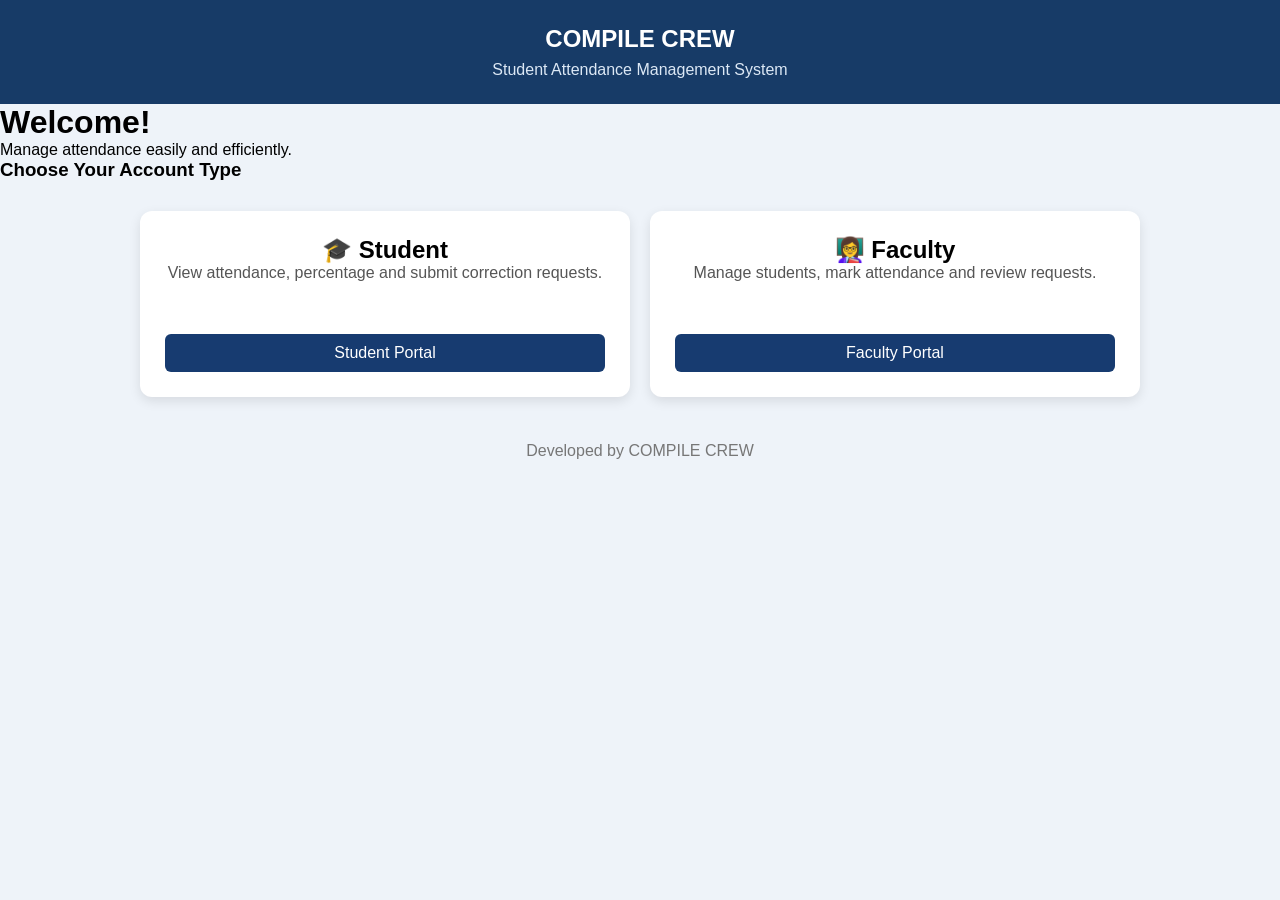
<file: attendance/frontend/index.html>
<!DOCTYPE html>
<html lang="en">
<head>
    <meta charset="UTF-8">
    <meta name="viewport" content="width=device-width, initial-scale=1.0">
    <title>Compile Crew | Attendance System</title>
    <link rel="stylesheet" href="style.css">
</head>
<body>

    <header>
        <h2>COMPILE CREW</h2>
        <p>Student Attendance Management System</p>
    </header>

    <main class="welcome">
        <h1>Welcome!</h1>
        <p>Manage attendance easily and efficiently.</p>

        <h3>Choose Your Account Type</h3>

        <section class="dashboard">
            <div class="card">
                <h2>🎓 Student</h2>
                <p>View attendance, percentage and submit correction requests.</p>
                <button onclick="location.href='student-login.html'">
                    Student Portal
                </button>
            </div>

            <div class="card">
                <h2>👩‍🏫 Faculty</h2>
                <p>Manage students, mark attendance and review requests.</p>
                <button onclick="location.href='faculty-login.html'">
                    Faculty Portal
                </button>
            </div>
        </section>
    </main>

    <footer>
        <p>Developed by COMPILE CREW</p>
    </footer>

</body>
</html>
</file>
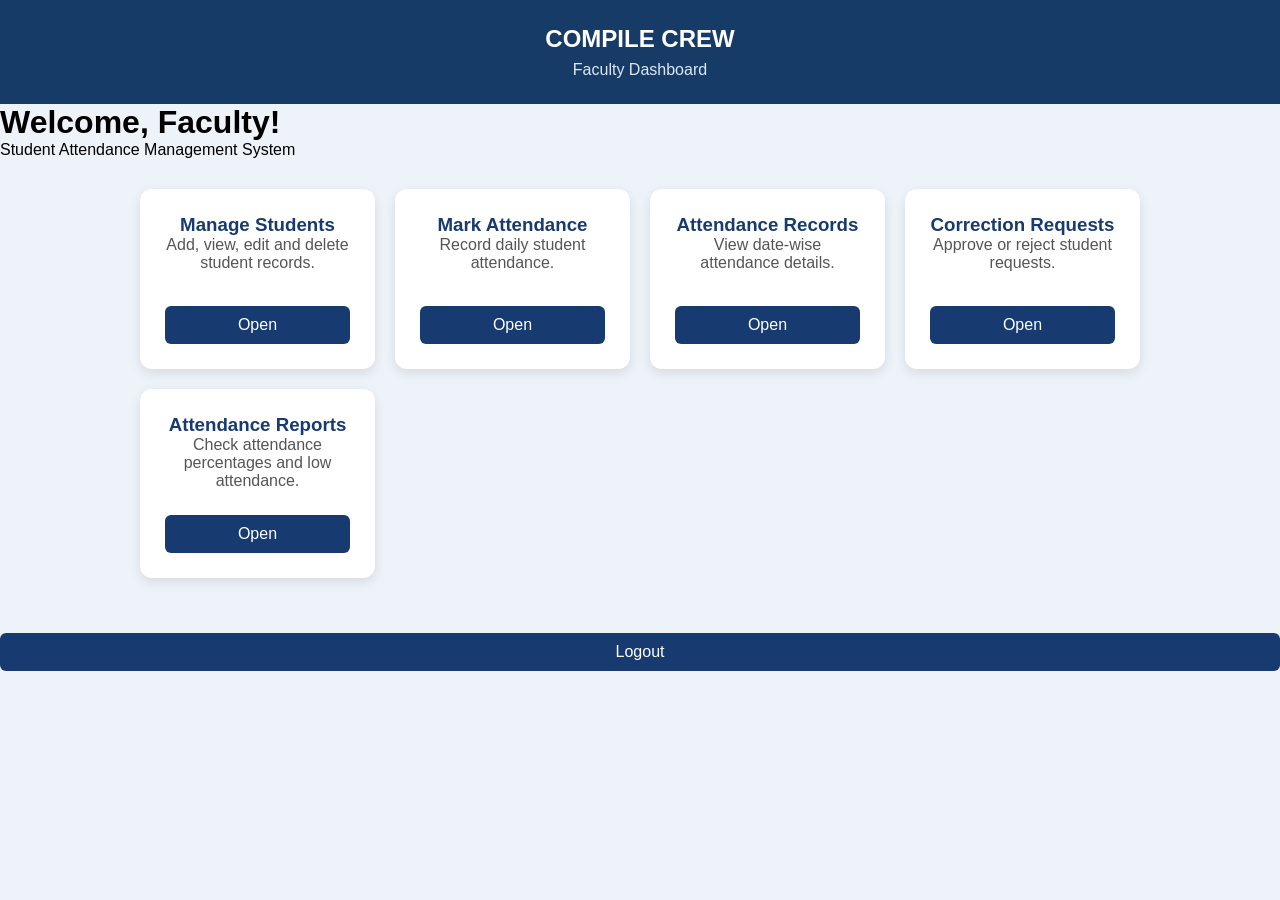
<file: attendance/frontend/faculty-dashboard.html>
<!DOCTYPE html>
<html lang="en">
<head>
    <meta charset="UTF-8">
    <meta name="viewport" content="width=device-width, initial-scale=1.0">
    <title>Faculty Dashboard</title>
    <link rel="stylesheet" href="style.css">
</head>
<body>

    <header>
        <h2>COMPILE CREW</h2>
        <p>Faculty Dashboard</p>
    </header>

    <main>
        <h1>Welcome, Faculty!</h1>
        <p>Student Attendance Management System</p>

        <section class="dashboard">
            <div class="card">
                <h3>Manage Students</h3>
                <p>Add, view, edit and delete student records.</p>
                <button onclick="alert('Manage Students')">Open</button>
            </div>

            <div class="card">
                <h3>Mark Attendance</h3>
                <p>Record daily student attendance.</p>
                <button onclick="alert('Mark Attendance')">Open</button>
            </div>

            <div class="card">
                <h3>Attendance Records</h3>
                <p>View date-wise attendance details.</p>
                <button onclick="alert('Attendance Records')">Open</button>
            </div>

            <div class="card">
                <h3>Correction Requests</h3>
                <p>Approve or reject student requests.</p>
                <button onclick="alert('Correction Requests')">Open</button>
            </div>

            <div class="card">
                <h3>Attendance Reports</h3>
                <p>Check attendance percentages and low attendance.</p>
                <button onclick="alert('Attendance Reports')">Open</button>
            </div>
        </section>

        <button onclick="location.href='index.html'">Logout</button>
    </main>

</body>
</html>
</file>
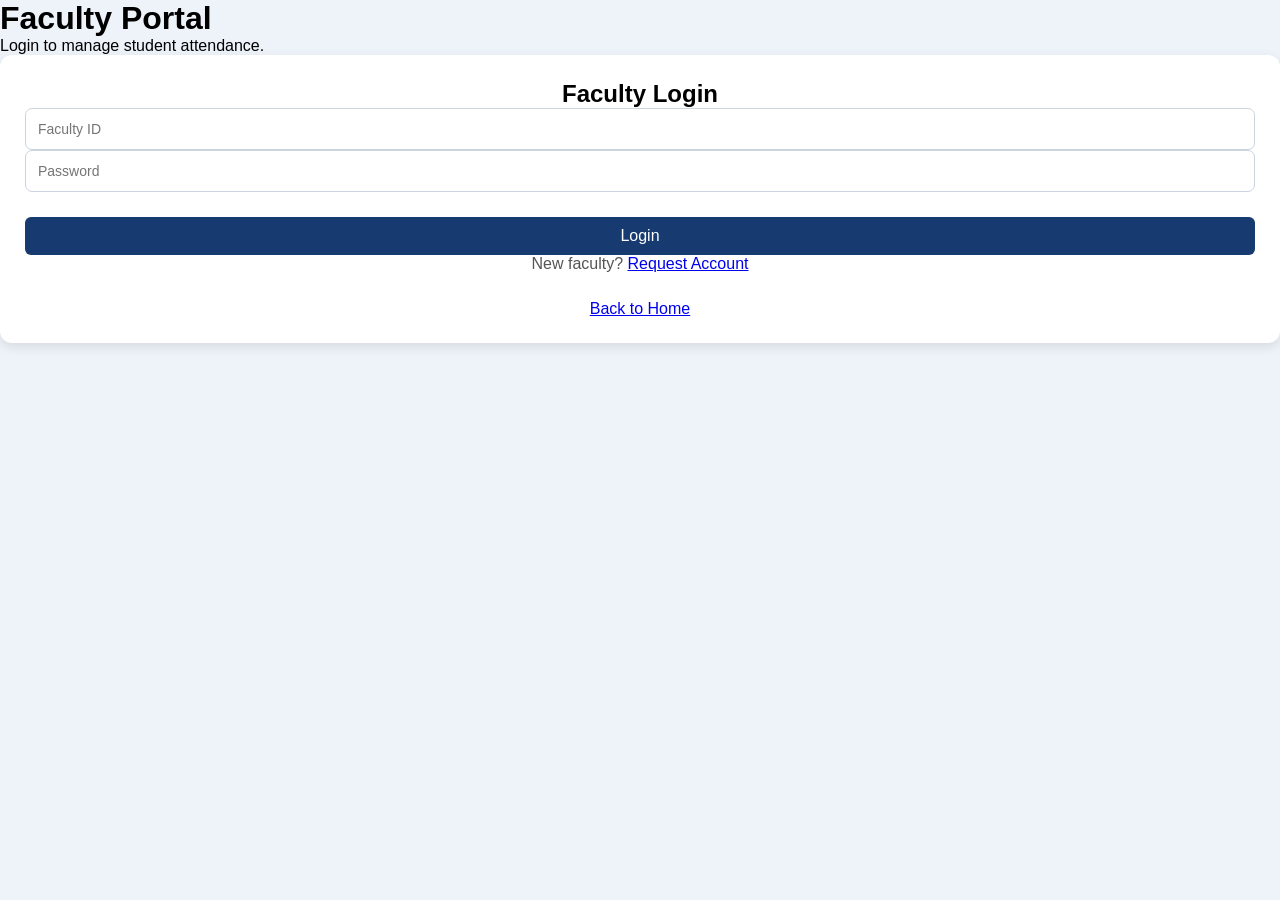
<file: attendance/frontend/faculty-login.html>
<!DOCTYPE html>
<html lang="en">
<head>
    <meta charset="UTF-8">
    <meta name="viewport" content="width=device-width, initial-scale=1.0">
    <title>Faculty Login</title>
    <link rel="stylesheet" href="style.css">
</head>
<body>

    <main class="welcome">
        <h1>Faculty Portal</h1>
        <p>Login to manage student attendance.</p>

        <div class="card">
            <h2>Faculty Login</h2>

            <form>
                <input type="text" placeholder="Faculty ID" required>
                <input type="password" placeholder="Password" required>

                <button type="submit">Login</button>
            </form>

            <p>New faculty?
                <a href="faculty-register.html">Request Account</a>
            </p>

            <a href="index.html">Back to Home</a>
        </div>
    </main>

</body>
</html>
</file>
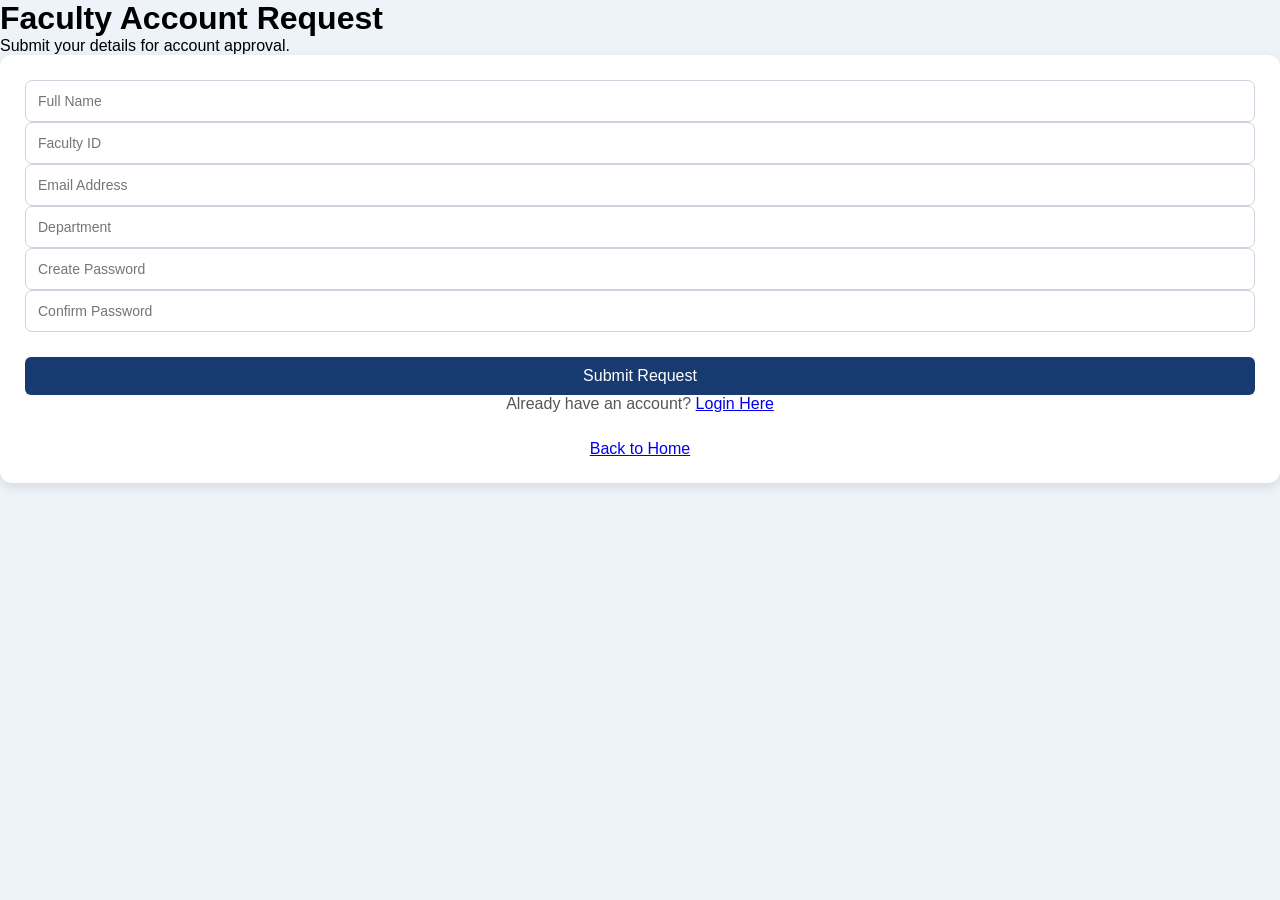
<file: attendance/frontend/faculty-register.html>
<!DOCTYPE html>
<html lang="en">
<head>
    <meta charset="UTF-8">
    <meta name="viewport" content="width=device-width, initial-scale=1.0">
    <title>Faculty Registration</title>
    <link rel="stylesheet" href="style.css">
</head>
<body>

    <main class="welcome">
        <h1>Faculty Account Request</h1>
        <p>Submit your details for account approval.</p>

        <div class="card">
            <form id="facultyRegisterForm">

                <input type="text" placeholder="Full Name" required>

                <input type="text" placeholder="Faculty ID" required>

                <input type="email" placeholder="Email Address" required>

                <input type="text" placeholder="Department" required>

                <input type="password" placeholder="Create Password" required>

                <input type="password" placeholder="Confirm Password" required>

                <button type="submit">Submit Request</button>

            </form>

            <p>Already have an account?
                <a href="faculty-login.html">Login Here</a>
            </p>

            <a href="index.html">Back to Home</a>
        </div>
    </main>

</body>
</html>
</file>
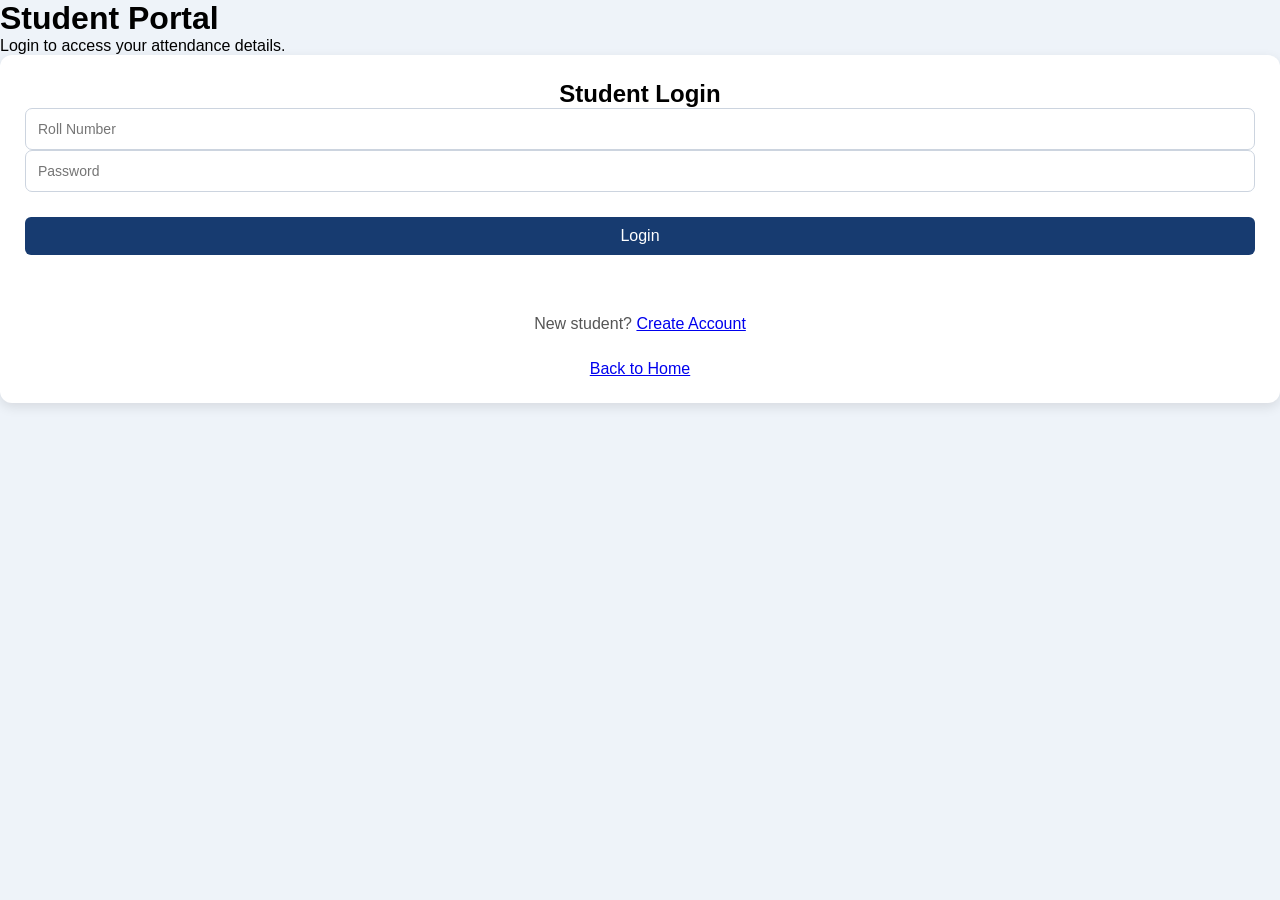
<file: attendance/frontend/my-attendance.html>
<!DOCTYPE html>
<html lang="en">
<head>
    <meta charset="UTF-8">
    <meta name="viewport" content="width=device-width, initial-scale=1.0">
    <title>My Attendance</title>
    <link rel="stylesheet" href="style.css">
</head>
<body>

    <header>
        <h2>COMPILE CREW</h2>
        <p>My Attendance Records</p>
    </header>

    <main>
        <h1>My Attendance</h1>

        <table border="1" cellpadding="10">
            <thead>
                <tr>
                    <th>Date</th>
                    <th>Status</th>
                </tr>
            </thead>

            <tbody id="attendanceTable">
                <tr>
                    <td colspan="2">Loading attendance...</td>
                </tr>
            </tbody>
        </table>

        <p id="message"></p>

        <br>
        <button onclick="location.href='student-dashboard.html'">
            Back to Dashboard
        </button>
    </main>

    <script>
        const studentData = sessionStorage.getItem("loggedInStudent");
        const table = document.getElementById("attendanceTable");
        const message = document.getElementById("message");

        async function loadAttendance() {

            if (!studentData) {
                window.location.href = "student-login.html";
                return;
            }

            const student = JSON.parse(studentData);

            try {
                const response = await fetch(
                    "http://127.0.0.1:8080/api/attendance/student/" + student.id
                );

                if (!response.ok) {
                    throw new Error("Unable to load attendance");
                }

                const records = await response.json();

                table.innerHTML = "";

                if (records.length === 0) {
                    table.innerHTML =
                        '<tr><td colspan="2">No attendance records found.</td></tr>';
                    return;
                }

                records.forEach(record => {

                    const row = document.createElement("tr");

                    const dateCell = document.createElement("td");
                    dateCell.textContent = record.attendanceDate;

                    const statusCell = document.createElement("td");
                    statusCell.textContent = record.status;

                    row.appendChild(dateCell);
                    row.appendChild(statusCell);

                    table.appendChild(row);
                });

            } catch (error) {
                table.innerHTML =
                    '<tr><td colspan="2">Failed to load attendance.</td></tr>';

                message.textContent = error.message;
            }
        }

        loadAttendance();
    </script>

</body>
</html>
</file>
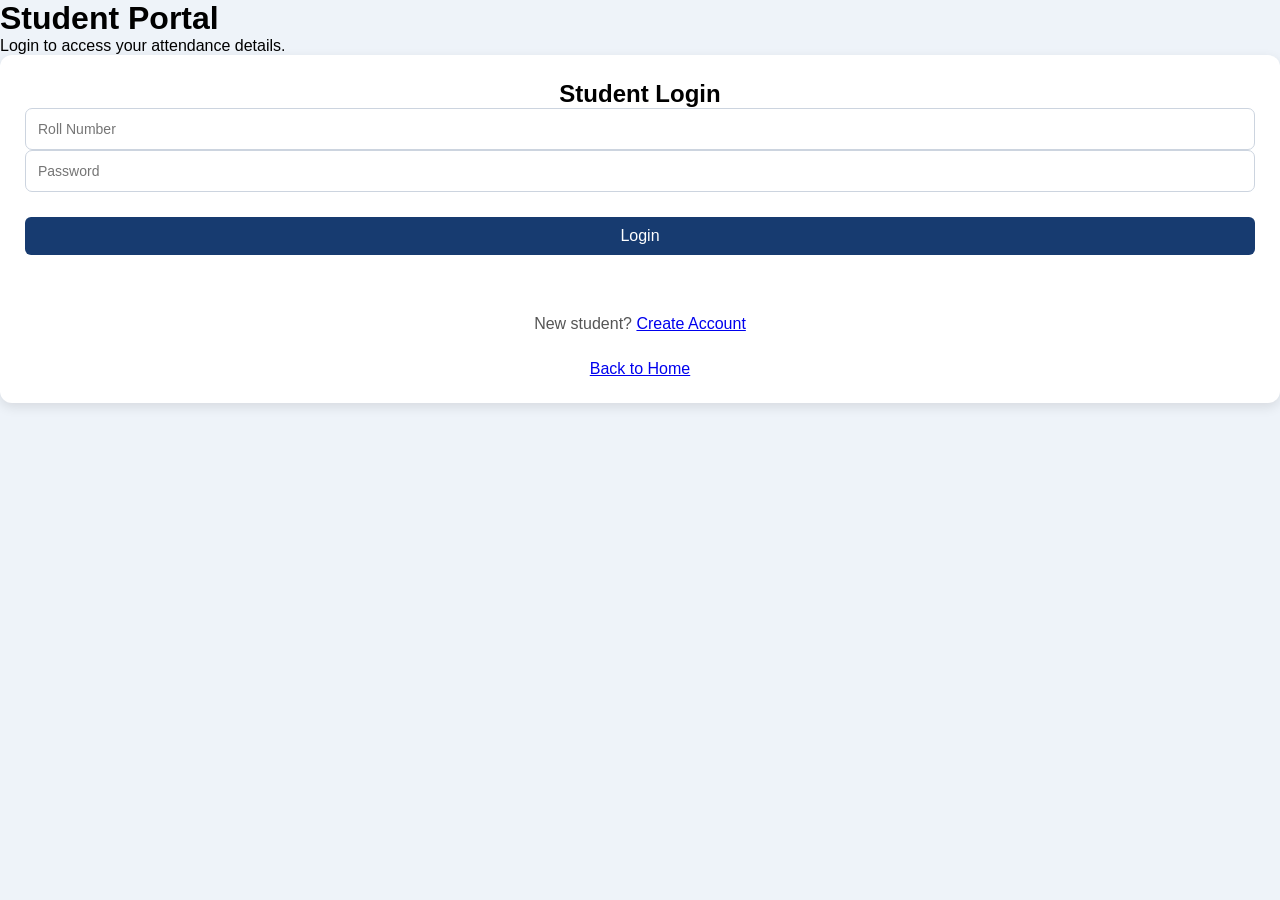
<file: attendance/frontend/student-dashboard.html>
<!DOCTYPE html>
<html lang="en">
<head>
    <meta charset="UTF-8">
    <meta name="viewport" content="width=device-width, initial-scale=1.0">
    <title>Student Dashboard</title>
    <link rel="stylesheet" href="style.css">
</head>
<body>

    <header>
        <h2>COMPILE CREW</h2>
        <p>Student Dashboard</p>
    </header>

    <main>
        <h1 id="welcomeMessage">Welcome, Student!</h1>
        <p>Student Attendance Management System</p>

        <section class="card">
            <h2>My Profile</h2>
            <p><b>Name:</b> <span id="studentName"></span></p>
            <p><b>Roll Number:</b> <span id="rollNumber"></span></p>
            <p><b>Email:</b> <span id="email"></span></p>
            <p><b>Department:</b> <span id="department"></span></p>
            <p><b>Section:</b> <span id="section"></span></p>
        </section>

        <section class="dashboard">

            <div class="card">
                <h3>My Attendance</h3>
                <p>View your daily attendance records.</p>
                <button onclick="location.href='my-attendance.html'">Open</button>

            <div class="card">
                <h3>Attendance Percentage</h3>
                <p>Check your overall attendance percentage.</p>
                <button onclick="alert('Attendance Percentage')">Open</button>
            </div>

            <div class="card">
                <h3>Correction Request</h3>
                <p>Submit a request to correct attendance.</p>
                <button onclick="alert('Correction Request')">Open</button>
            </div>

            <div class="card">
                <h3>Request Status</h3>
                <p>Track your correction request status.</p>
                <button onclick="alert('Request Status')">Open</button>
            </div>

        </section>

        <button onclick="logout()">Logout</button>
    </main>

    <script>
        const studentData = sessionStorage.getItem("loggedInStudent");

        if (!studentData) {
            window.location.href = "student-login.html";
        } else {
            const student = JSON.parse(studentData);

            document.getElementById("welcomeMessage").textContent =
                "Welcome, " + student.name + "!";

            document.getElementById("studentName").textContent =
                student.name;

            document.getElementById("rollNumber").textContent =
                student.rollNumber;

            document.getElementById("email").textContent =
                student.email;

            document.getElementById("department").textContent =
                student.department;

            document.getElementById("section").textContent =
                student.section;
        }

        function logout() {
            sessionStorage.removeItem("loggedInStudent");
            window.location.href = "index.html";
        }
    </script>

</body>
</html>
</file>
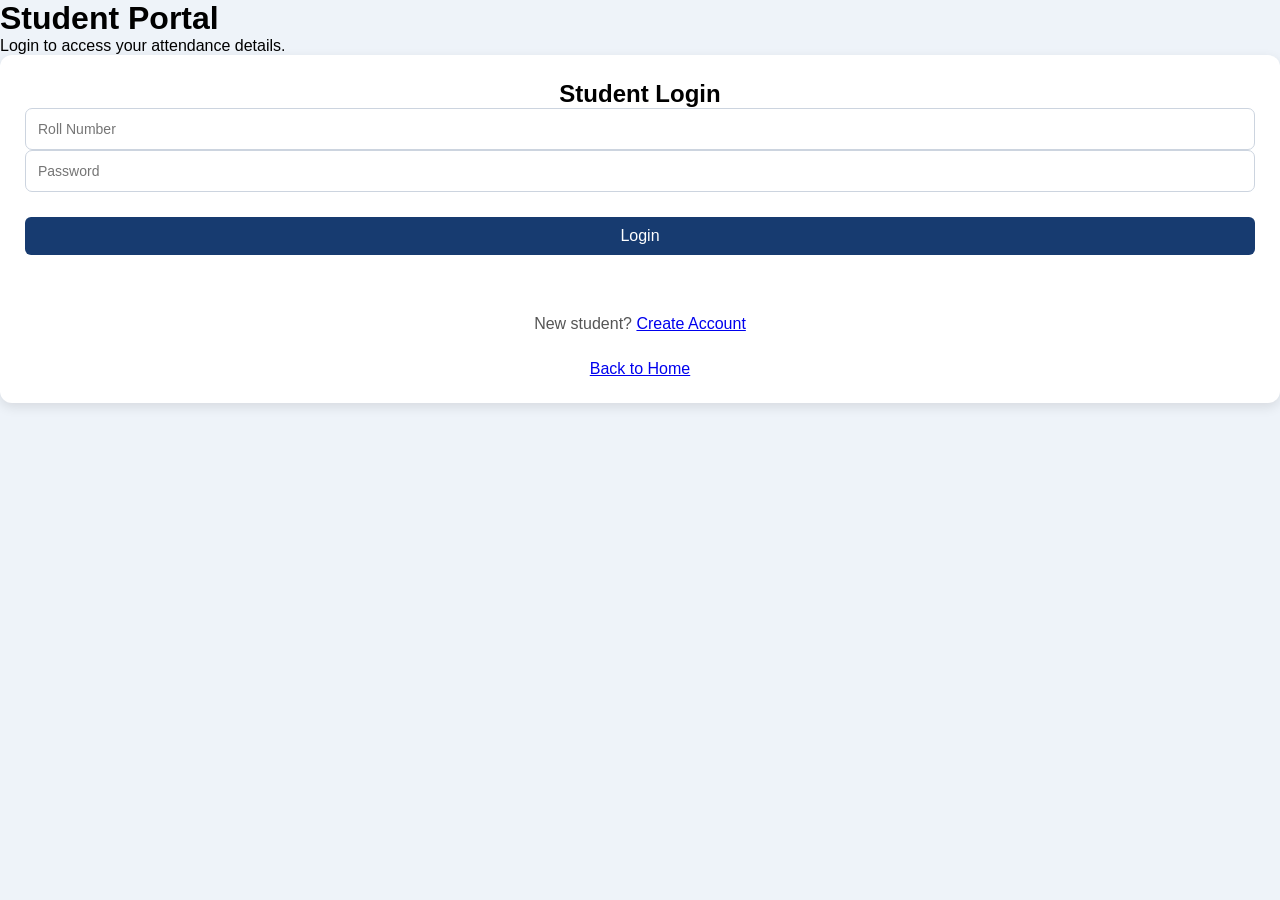
<file: attendance/frontend/student-login.html>
<!DOCTYPE html>
<html lang="en">
<head>
    <meta charset="UTF-8">
    <meta name="viewport" content="width=device-width, initial-scale=1.0">
    <title>Student Login</title>
    <link rel="stylesheet" href="style.css">
</head>
<body>

    <main class="welcome">
        <h1>Student Portal</h1>
        <p>Login to access your attendance details.</p>

        <div class="card">
            <h2>Student Login</h2>

            <form id="studentLoginForm">
                <input type="text" id="rollNumber"
                    placeholder="Roll Number" required>

                <input type="password" id="password"
                    placeholder="Password" required>

                <button type="submit">Login</button>
            </form>

            <p id="message"></p>

            <p>New student?
                <a href="student-register.html">Create Account</a>
            </p>

            <a href="index.html">Back to Home</a>
        </div>
    </main>

    <script>
        document.getElementById("studentLoginForm")
            .addEventListener("submit", async function(event) {

                event.preventDefault();

                const loginData = {
                    rollNumber: document.getElementById("rollNumber").value,
                    password: document.getElementById("password").value
                };

                const message = document.getElementById("message");

                try {
                    const response = await fetch(
                        "http://127.0.0.1:8080/api/students/login",
                        {
                            method: "POST",
                            headers: {
                                "Content-Type": "application/json"
                            },
                            body: JSON.stringify(loginData)
                        }
                    );

                    const result = await response.json();

                    message.textContent = result.message;

                    if (response.ok) {
                        message.style.color = "green";

                        sessionStorage.setItem(
                            "loggedInStudent",
                            JSON.stringify(result)
                        );

                        setTimeout(function() {
                            window.location.href = "student-dashboard.html";
                        }, 1000);

                    } else {
                        message.style.color = "red";
                    }

                } catch (error) {
    console.error("Login Error:", error);
    message.textContent = "Error: " + error.message;
    message.style.color = "red";
}
            });
    </script>

</body>
</html>
</file>
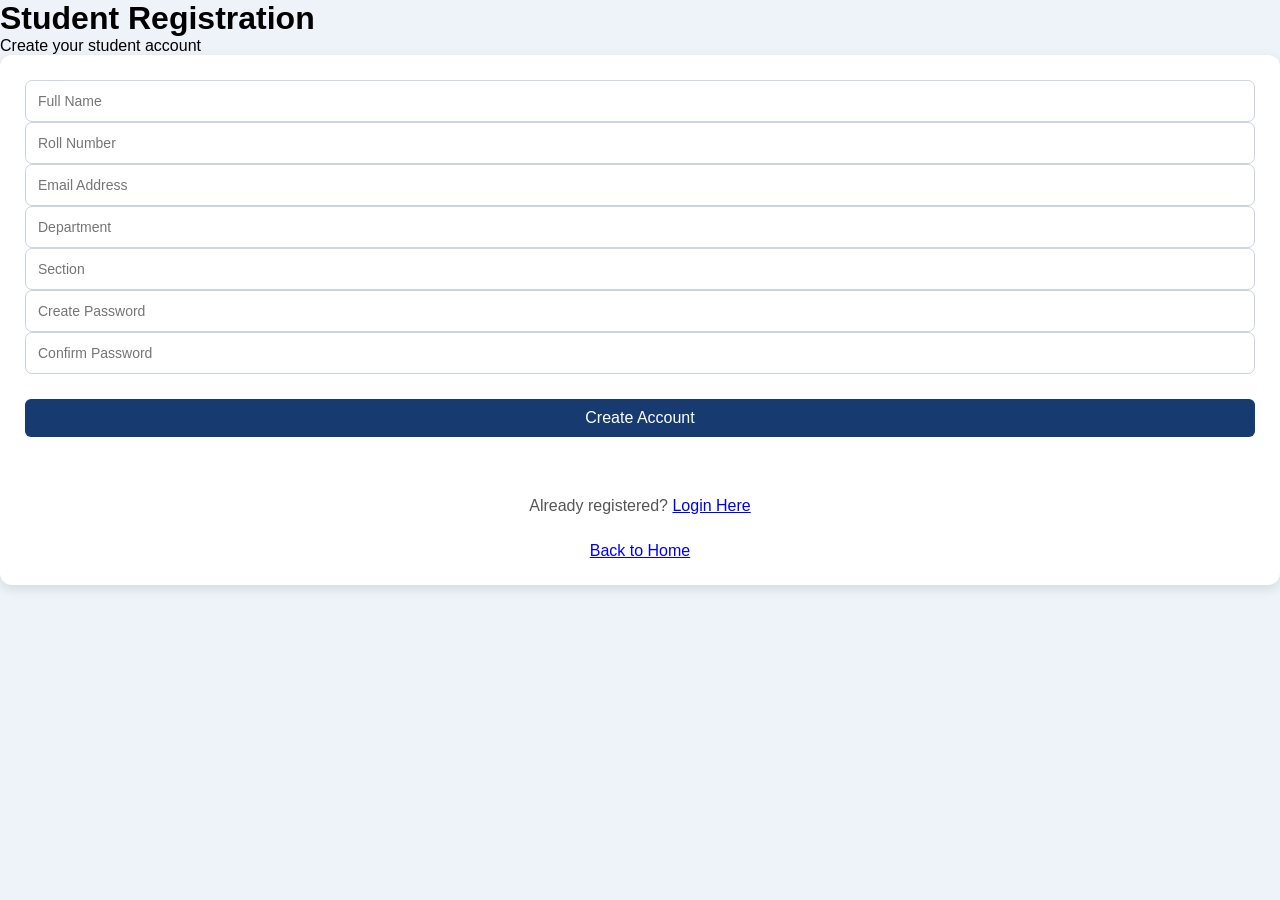
<file: attendance/frontend/student-register.html>
<!DOCTYPE html>
<html lang="en">
<head>
    <meta charset="UTF-8">
    <meta name="viewport" content="width=device-width, initial-scale=1.0">
    <title>Student Registration</title>
    <link rel="stylesheet" href="style.css">
</head>
<body>

    <main class="welcome">
        <h1>Student Registration</h1>
        <p>Create your student account</p>

        <div class="card">
            <form id="studentRegisterForm">

                <input type="text" id="name" placeholder="Full Name" required>
                <input type="text" id="rollNumber" placeholder="Roll Number" required>
                <input type="email" id="email" placeholder="Email Address" required>
                <input type="text" id="department" placeholder="Department" required>
                <input type="text" id="section" placeholder="Section" required>
                <input type="password" id="password" placeholder="Create Password" required>
                <input type="password" id="confirmPassword" placeholder="Confirm Password" required>

                <button type="submit">Create Account</button>

            </form>

            <p id="message"></p>

            <p>Already registered?
                <a href="student-login.html">Login Here</a>
            </p>

            <a href="index.html">Back to Home</a>
        </div>
    </main>

    <script>
        document.getElementById("studentRegisterForm")
            .addEventListener("submit", async function(event) {

                event.preventDefault();

                const student = {
                    name: document.getElementById("name").value,
                    rollNumber: document.getElementById("rollNumber").value,
                    email: document.getElementById("email").value,
                    department: document.getElementById("department").value,
                    section: document.getElementById("section").value,
                    password: document.getElementById("password").value,
                    confirmPassword: document.getElementById("confirmPassword").value
                };

                const message = document.getElementById("message");

                try {
                    const response = await fetch("http://localhost:8080/api/students/register", {
                        method: "POST",
                        headers: {
                            "Content-Type": "application/json"
                        },
                        body: JSON.stringify(student)
                    });

                    const result = await response.json();

                    message.textContent = result.message;

                    if (response.ok) {
                        message.style.color = "green";
                        document.getElementById("studentRegisterForm").reset();
                    } else {
                        message.style.color = "red";
                    }

                } catch (error) {
                    message.textContent = "Server connection failed. Please try again.";
                    message.style.color = "red";
                }
            });
    </script>

</body>
</html>
</file>
<file: attendance/frontend/style.css>
* {
    margin: 0;
    padding: 0;
    box-sizing: border-box;
}

body {
    font-family: Arial, sans-serif;
    background: #eef3f9;
    min-height: 100vh;
}

header {
    background: #173b67;
    color: white;
    text-align: center;
    padding: 25px;
}

header h1 {
    font-size: 28px;
    letter-spacing: 2px;
}

header p {
    margin-top: 8px;
    color: #dce8f5;
}

.container {
    display: flex;
    justify-content: center;
    align-items: center;
    min-height: 75vh;
}

.login-card {
    background: white;
    width: 380px;
    padding: 35px;
    border-radius: 15px;
    box-shadow: 0 5px 25px rgba(0,0,0,0.1);
}

.login-card h2 {
    text-align: center;
    color: #173b67;
    font-size: 26px;
}

.subtitle {
    text-align: center;
    color: #777;
    margin: 10px 0 25px;
}

label {
    display: block;
    margin: 15px 0 7px;
    font-weight: bold;
    color: #333;
}

input, select {
    width: 100%;
    padding: 12px;
    border: 1px solid #ccd4df;
    border-radius: 7px;
    font-size: 14px;
    outline: none;
}

input:focus, select:focus {
    border-color: #1769aa;
}

button {
    width: 100%;
    padding: 13px;
    margin-top: 25px;
    background: #1769aa;
    color: white;
    border: none;
    border-radius: 7px;
    font-size: 16px;
    cursor: pointer;
}

button:hover {
    background: #104b7c;
}

#message {
    text-align: center;
    margin-top: 15px;
}

footer {
    text-align: center;
    padding: 15px;
    color: #777;
}

.dashboard {
    display: grid;
    grid-template-columns: repeat(auto-fit, minmax(220px, 1fr));
    gap: 20px;
    margin: 30px auto;
    max-width: 1000px;
}

.card {
    background: white;
    padding: 25px;
    border-radius: 12px;
    box-shadow: 0 4px 12px rgba(0,0,0,0.1);
    text-align: center;
}

.card h3 {
    color: #173b70;
}

.card p {
    color: #555;
    min-height: 45px;
}

.card button, main > button {
    background: #173b70;
    color: white;
    border: none;
    padding: 10px 20px;
    border-radius: 6px;
    cursor: pointer;
}

.card button:hover, main > button:hover {
    background: #2459a0;
}
</file>
